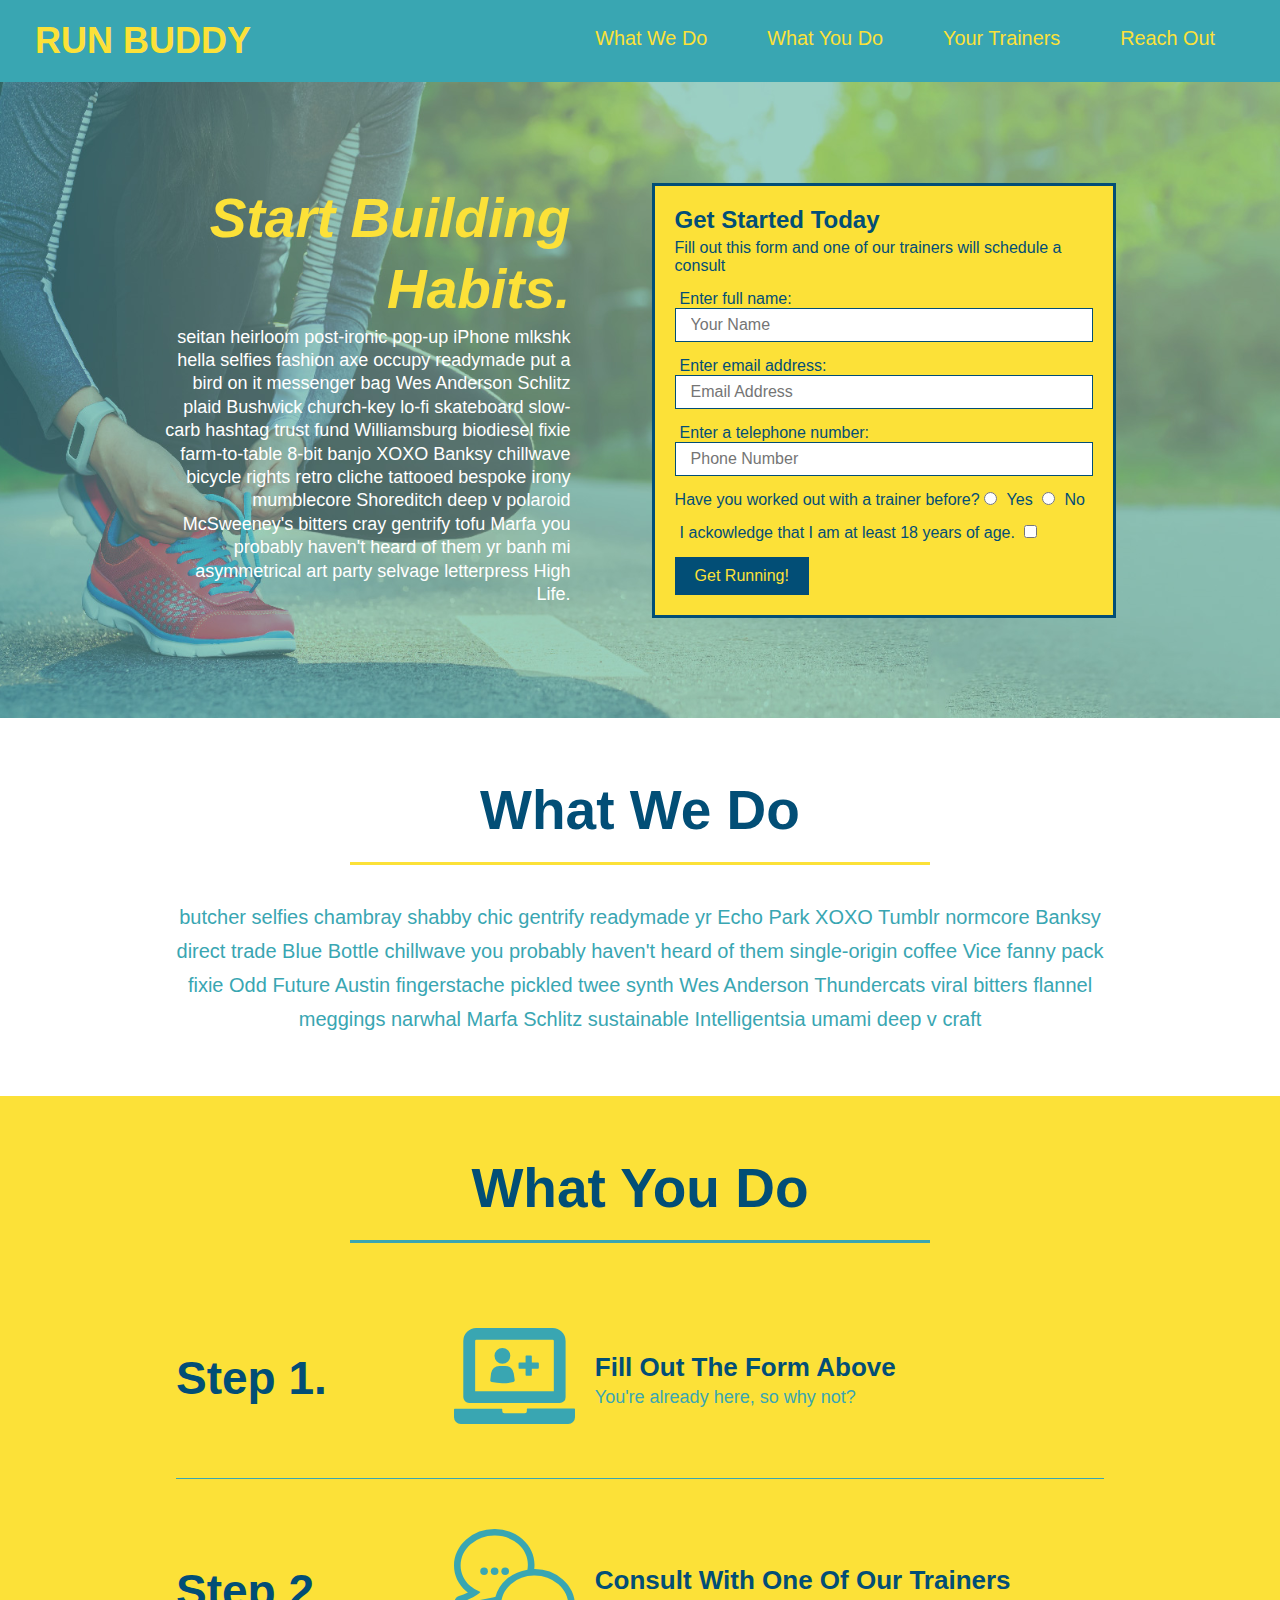
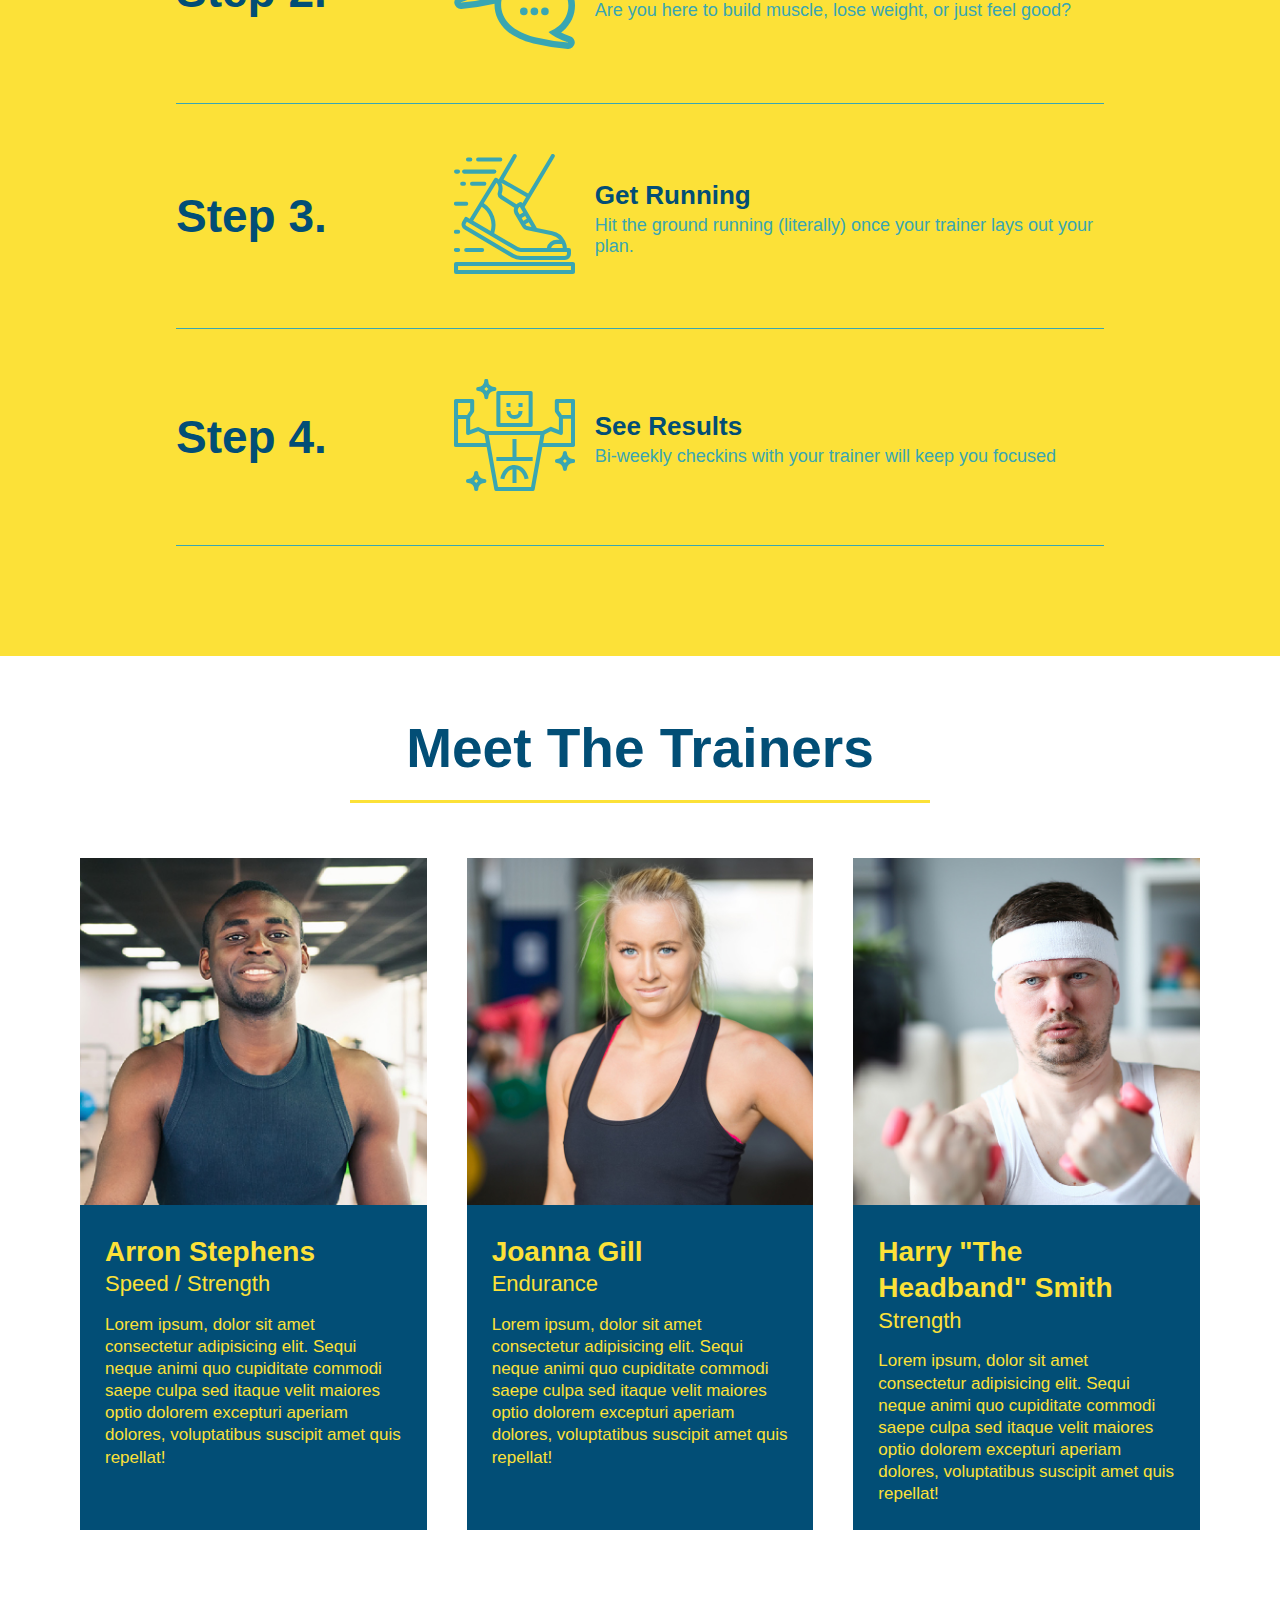
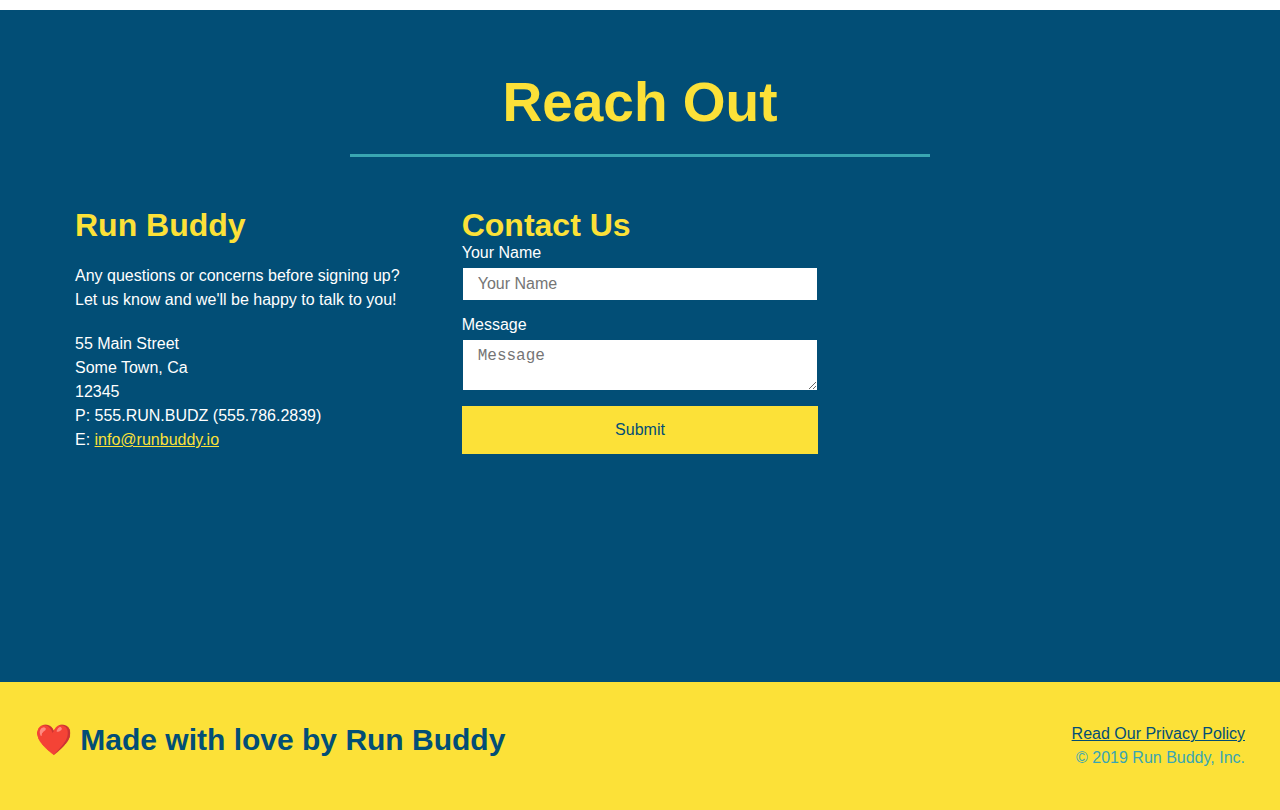
<file: index.html>
<!DOCTYPE html>
<html lang ="en">
    <head>
        <meta charset="UTF-8" />
        <title>Run Buddy</title>
        <link rel="stylesheet" href="./assets/css/style.css"/>
    </head>
    <body>
        <!-- navigation -->
        <header>
        <h1>
            <a href="/">RUN BUDDY</a>
        </h1>
        <nav>
            <ul>
                <li>
                    <a href="#what-we-do">What We Do</a>
                </li>
                <li>
                    <a href="#what-you-do"> What You Do</a>
                </li>
                <li>
                    <a href="#your-trainers">Your Trainers</a>
                </li>
                <li>
                    <a href="#reach-out"> Reach Out</a>
                </li>
            </ul>
        </nav>
        </header>
        <!--hero/jumbotron-->
        <section class="hero">
            <div class="hero-cta">
                <h2>Start Building Habits.</h2>
                <p>
                  seitan heirloom post-ironic pop-up iPhone mlkshk hella selfies fashion axe occupy readymade put a bird on it messenger bag Wes Anderson Schlitz plaid Bushwick church-key lo-fi skateboard slow-carb hashtag trust fund Williamsburg biodiesel fixie farm-to-table 8-bit banjo XOXO Banksy chillwave bicycle rights retro cliche tattooed bespoke irony mumblecore Shoreditch deep v polaroid McSweeney's bitters cray gentrify tofu Marfa you probably haven't heard of them yr banh mi asymmetrical art party selvage letterpress High Life.
                </p>
              </div>
            <div class="hero-form">
                <h3>Get Started Today</h3>
                <p>Fill out this form and one of our trainers will schedule a consult</p>
                <form>
                    <label for="name">Enter full name:</label>
                    <input type="text" placeholder="Your Name" name="name" id="name" class="form-input"/>
                    <label for="email">Enter email address:</label>
                    <input type="email" placeholder="Email Address" name="email" id="email" class="form-input" />
                    <label for="phone">Enter a telephone number:</label>
                    <input type="tel" placeholder="Phone Number" name="phone" id="phone" class="form-input"/>
                    <p>
                        Have you worked out with a trainer before?
                        <input type="radio" name="trainer-confirm" id="trainer-yes" />
                        <label for="trainer-yes">Yes</label>
                        <input type="radio" name="trainer-confirm" id="trainer-no" />
                        <label for="trainer-no">No</label>
                    </p>
                    <p>
                        <label for="checkbox">
                            I ackowledge that I am at least 18 years of age.
                        </label>
                        <input type="checkbox" name="age-confirm" id="checkbox" />
                    </p>
                    <button type="submit">
                        Get Running!
                    </button>
                </form>
            </div>
        </section>
        <!--end hero section-->
        <!--what we do section-->
        <section id="what-we-do" class="intro">
            <div class="flex-row">
                <h2 class="section-title primary-border">What We Do</h2>
            </div> 
            <div class="flex-row">
                <p>
                    butcher selfies chambray shabby chic gentrify readymade yr Echo Park XOXO Tumblr normcore Banksy direct trade Blue Bottle chillwave you probably haven't heard of them single-origin coffee Vice fanny pack fixie Odd Future Austin fingerstache pickled twee synth Wes Anderson Thundercats viral bitters flannel meggings narwhal Marfa Schlitz sustainable Intelligentsia umami deep v craft
                </p>
            </div>
        </section>
        <!--What you do section-->
        <section id="what-you-do" class="steps">
            <div class="flex-row">
              <h2 class="section-title secondary-border">
                What You Do
              </h2> 
            </div>
            <div class="step">
              <h3>Step 1.</h3>
              <div class="step-info">
                <div class="step-img">
                  <img src="./assets/images/step-1.svg" alt="">
                </div>
                <div class="step-text">
                  <h4>Fill Out The Form Above</h4>
                  <p>You're already here, so why not?</p>
                </div>
              </div>
            </div>
            <div class="step">
              <h3>Step 2.</h3>
              <div class="step-info">
                <div class="step-img">
                  <img src="./assets/images/step-2.svg" alt="">
                </div>
                <div class="step-text">
                  <h4>Consult With One Of Our Trainers</h4>
                  <p>Are you here to build muscle, lose weight, or just feel good?</p>
                </div>
              </div>
            </div>
            <div class="step">
              <h3>Step 3.</h3>
              <div class="step-info">
                <div class="step-img">
                  <img src="./assets/images/step-3.svg" alt="">
                </div>
                <div class="step-text">
                  <h4>Get Running</h4>
                  <p>Hit the ground running (literally) once your trainer lays out your plan.</p>
                </div>
              </div>
            </div>
            <div class="step">
              <h3>Step 4.</h3>
              <div class="step-info">
                <div class="step-img">
                  <img src="./assets/images/step-4.svg" alt="">
                </div>
                <div class="step-text">
                  <h4>See Results</h4>
                  <p>Bi-weekly checkins with your trainer will keep you focused</p>
                </div>
              </div>
            </div>
          </section>
        <!--meet the trainers section-->
        <section id="your-trainers">
            <div class="flex-row">
              <h2 class="section-title primary-border">
                Meet The Trainers
              </h2>
            </div>
      
            <div class="trainers">
              <article class="trainer">
                <img src="./assets/images/trainer-1.jpg" alt="Arron Stephens in his workout clothes, ready to pump iron">
                <div class="trainer-bio">
                  <h3 class="trainer-name">Arron Stephens</h3>
                  <h4 class="trainer-role">Speed / Strength</h4>
                  <p>Lorem ipsum, dolor sit amet consectetur adipisicing elit. Sequi neque animi quo cupiditate commodi saepe culpa sed itaque velit maiores optio dolorem excepturi aperiam dolores, voluptatibus suscipit amet quis repellat!</p>
                </div>
              </article>
      
              <article class="trainer">
                <img src="./assets/images/trainer-2.jpg" alt="Joanna Gill cooling off after a work out">
                <div class="trainer-bio">
                  <h3 class="trainer-name">Joanna Gill</h3>
                  <h4 class="trainer-role">Endurance</h4>
                  <p>Lorem ipsum, dolor sit amet consectetur adipisicing elit. Sequi neque animi quo cupiditate commodi saepe culpa sed itaque velit maiores optio dolorem excepturi aperiam dolores, voluptatibus suscipit amet quis repellat!</p>
                  </div>
                </article>
      
              <article class="trainer">
                <img src="./assets/images/trainer-3.jpg" alt="Harry Smith wearing a headband and lifting comically small pink weights">
                <div class="trainer-bio">
                  <h3 class="trainer-name">Harry "The Headband" Smith</h3>
                  <h4 class="trainer-role">Strength</h4>
                  <p>Lorem ipsum, dolor sit amet consectetur adipisicing elit. Sequi neque animi quo cupiditate commodi saepe culpa sed itaque velit maiores optio dolorem excepturi aperiam dolores, voluptatibus suscipit amet quis repellat!</p>
                </div>
              </article>
            </div>
          </section>
        <!--Reach out section-->
        <section id="reach-out" class="contact">
            <div class="flex-row">
              <h2 class="section-title secondary-border">
                Reach Out
              </h2>
            </div>
      
            <div class="contact-info">
              <div>
                <h3>Run Buddy</h3>
                <p>
                  Any questions or concerns before signing up? 
                  <br>
                  Let us know and we'll be happy to talk to you!
                </p>
      
                <address>
                  55 Main Street <br>
                  Some Town, Ca <br>
                  12345<br>
                  P: 555.RUN.BUDZ (555.786.2839)<br>
                  E: <a href="mailto:info@runbuddy.io">info@runbuddy.io</a>
                </address>
                
              </div>
      
              <div class="contact-form">
                <h3>Contact Us</h3>
                <form>
                  <label for="contact-name">Your Name</label>
                  <input type="text" id="contact-name" placeholder="Your Name">
              
                  <label for="contact-message">Message</label>
                  <textarea id="contact-message" placeholder="Message"></textarea>
              
                  <button type="submit">Submit</button>
                </form>
              </div>
              
              <iframe src="https://www.google.com/maps/embed?pb=!1m14!1m12!1m3!1d12182.30520634488!2d-74.0652613!3d40.2407219!2m3!1f0!2f0!3f0!3m2!1i1024!2i768!4f13.1!5e0!3m2!1sen!2sus!4v1561060983193!5m2!1sen!2sus" frameborder="0" style="border:0" allowfullscreen="">
              </iframe>
            </div>
          </section>
        <!--Footer-->
        <footer>
            <h2>❤️ Made with love by Run Buddy</h2>
            <div>
                <a href="./privacy-policy.html">Read Our Privacy Policy</a><br />
                &copy; 2019 Run Buddy, Inc.
            </div>
        </footer>
    </body>
</html>
</file>
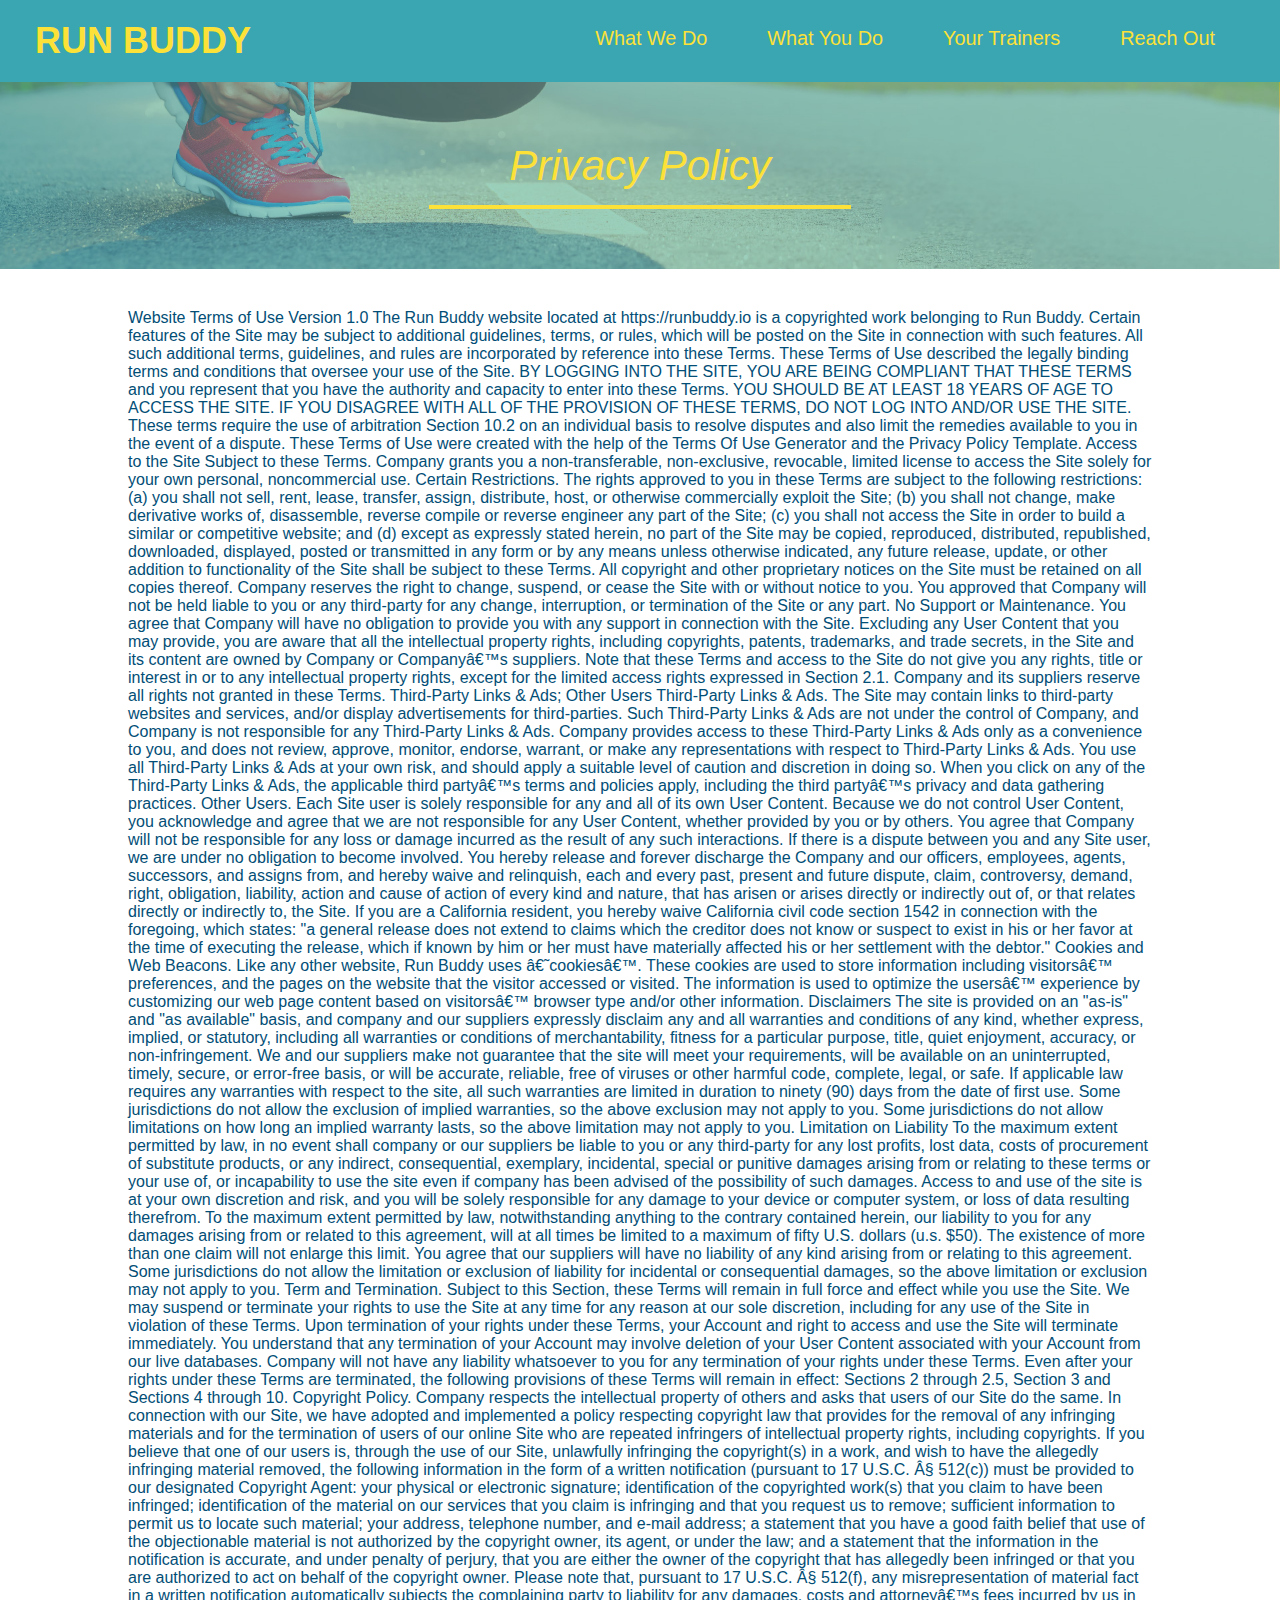
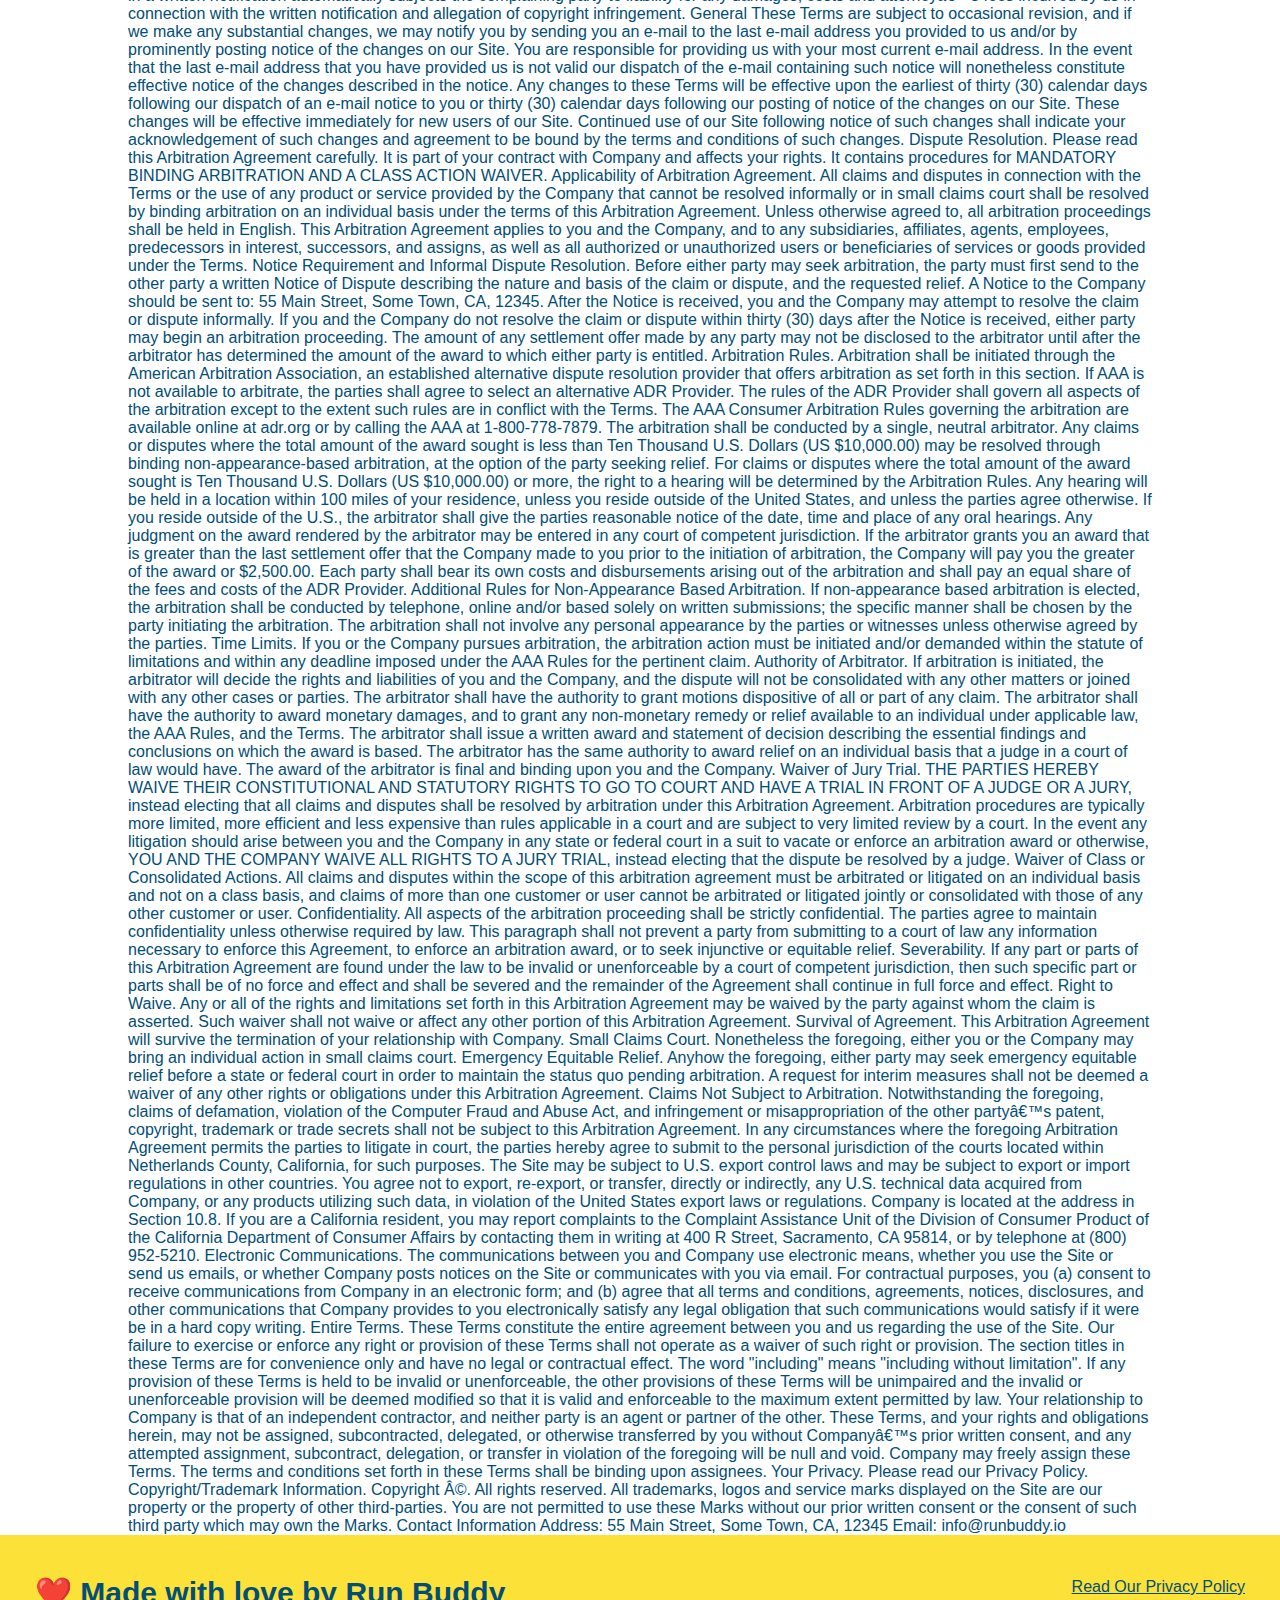
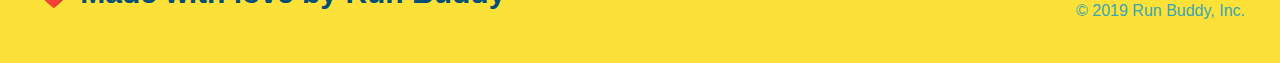
<file: privacy-policy.html>
<!DOCTYPE html>
<html lang="en">
    <head>
        <meta charset="UTF-8" />
        <title>Privacy Policy - Run Buddy</title>
        <link rel="stylesheet" href="./assets/css/style.css" />
        <link rel="stylesheet" href="./assets/css/secondary-styles.css" />
    </head>
    <body>
        <header>
            <h1>
                <a href="/">RUN BUDDY</a>
            </h1>
            <nav>
                <ul>
                    <li>
                        <a href="./index.html#what-we-do">What We Do</a>
                    </li>
                    <li>
                        <a href="./index.html#what-you-do"> What You Do</a>
                    </li>
                    <li>
                        <a href="./index.html#your-trainers">Your Trainers</a>
                    </li>
                    <li>
                        <a href="./index.html#reach-out"> Reach Out</a>
                    </li>
                </ul>
            </nav>
            </header>
            <section class="hero">
                <h2 class="page-title">
                    Privacy Policy
                </h2>
            </section>
            <article class="secondary-content">
                Website Terms of Use

Version 1.0

The Run Buddy website located at https://runbuddy.io is a copyrighted work belonging to Run Buddy. Certain features of the Site may be subject to additional guidelines, terms, or rules, which will be posted on the Site in connection with such features.

All such additional terms, guidelines, and rules are incorporated by reference into these Terms.

These Terms of Use described the legally binding terms and conditions that oversee your use of the Site. BY LOGGING INTO THE SITE, YOU ARE BEING COMPLIANT THAT THESE TERMS and you represent that you have the authority and capacity to enter into these Terms. YOU SHOULD BE AT LEAST 18 YEARS OF AGE TO ACCESS THE SITE. IF YOU DISAGREE WITH ALL OF THE PROVISION OF THESE TERMS, DO NOT LOG INTO AND/OR USE THE SITE.

These terms require the use of arbitration Section 10.2 on an individual basis to resolve disputes and also limit the remedies available to you in the event of a dispute. These Terms of Use were created with the help of the Terms Of Use Generator and the Privacy Policy Template.

Access to the Site
Subject to these Terms. Company grants you a non-transferable, non-exclusive, revocable, limited license to access the Site solely for your own personal, noncommercial use.

Certain Restrictions. The rights approved to you in these Terms are subject to the following restrictions: (a) you shall not sell, rent, lease, transfer, assign, distribute, host, or otherwise commercially exploit the Site; (b) you shall not change, make derivative works of, disassemble, reverse compile or reverse engineer any part of the Site; (c) you shall not access the Site in order to build a similar or competitive website; and (d) except as expressly stated herein, no part of the Site may be copied, reproduced, distributed, republished, downloaded, displayed, posted or transmitted in any form or by any means unless otherwise indicated, any future release, update, or other addition to functionality of the Site shall be subject to these Terms. All copyright and other proprietary notices on the Site must be retained on all copies thereof.

Company reserves the right to change, suspend, or cease the Site with or without notice to you. You approved that Company will not be held liable to you or any third-party for any change, interruption, or termination of the Site or any part.

No Support or Maintenance. You agree that Company will have no obligation to provide you with any support in connection with the Site.

Excluding any User Content that you may provide, you are aware that all the intellectual property rights, including copyrights, patents, trademarks, and trade secrets, in the Site and its content are owned by Company or Companyâ€™s suppliers. Note that these Terms and access to the Site do not give you any rights, title or interest in or to any intellectual property rights, except for the limited access rights expressed in Section 2.1. Company and its suppliers reserve all rights not granted in these Terms.

Third-Party Links & Ads; Other Users
Third-Party Links & Ads. The Site may contain links to third-party websites and services, and/or display advertisements for third-parties. Such Third-Party Links & Ads are not under the control of Company, and Company is not responsible for any Third-Party Links & Ads. Company provides access to these Third-Party Links & Ads only as a convenience to you, and does not review, approve, monitor, endorse, warrant, or make any representations with respect to Third-Party Links & Ads. You use all Third-Party Links & Ads at your own risk, and should apply a suitable level of caution and discretion in doing so. When you click on any of the Third-Party Links & Ads, the applicable third partyâ€™s terms and policies apply, including the third partyâ€™s privacy and data gathering practices.

Other Users. Each Site user is solely responsible for any and all of its own User Content. Because we do not control User Content, you acknowledge and agree that we are not responsible for any User Content, whether provided by you or by others. You agree that Company will not be responsible for any loss or damage incurred as the result of any such interactions. If there is a dispute between you and any Site user, we are under no obligation to become involved.

You hereby release and forever discharge the Company and our officers, employees, agents, successors, and assigns from, and hereby waive and relinquish, each and every past, present and future dispute, claim, controversy, demand, right, obligation, liability, action and cause of action of every kind and nature, that has arisen or arises directly or indirectly out of, or that relates directly or indirectly to, the Site. If you are a California resident, you hereby waive California civil code section 1542 in connection with the foregoing, which states: "a general release does not extend to claims which the creditor does not know or suspect to exist in his or her favor at the time of executing the release, which if known by him or her must have materially affected his or her settlement with the debtor."

Cookies and Web Beacons. Like any other website, Run Buddy uses â€˜cookiesâ€™. These cookies are used to store information including visitorsâ€™ preferences, and the pages on the website that the visitor accessed or visited. The information is used to optimize the usersâ€™ experience by customizing our web page content based on visitorsâ€™ browser type and/or other information.

Disclaimers
The site is provided on an "as-is" and "as available" basis, and company and our suppliers expressly disclaim any and all warranties and conditions of any kind, whether express, implied, or statutory, including all warranties or conditions of merchantability, fitness for a particular purpose, title, quiet enjoyment, accuracy, or non-infringement. We and our suppliers make not guarantee that the site will meet your requirements, will be available on an uninterrupted, timely, secure, or error-free basis, or will be accurate, reliable, free of viruses or other harmful code, complete, legal, or safe. If applicable law requires any warranties with respect to the site, all such warranties are limited in duration to ninety (90) days from the date of first use.

Some jurisdictions do not allow the exclusion of implied warranties, so the above exclusion may not apply to you. Some jurisdictions do not allow limitations on how long an implied warranty lasts, so the above limitation may not apply to you.

Limitation on Liability
To the maximum extent permitted by law, in no event shall company or our suppliers be liable to you or any third-party for any lost profits, lost data, costs of procurement of substitute products, or any indirect, consequential, exemplary, incidental, special or punitive damages arising from or relating to these terms or your use of, or incapability to use the site even if company has been advised of the possibility of such damages. Access to and use of the site is at your own discretion and risk, and you will be solely responsible for any damage to your device or computer system, or loss of data resulting therefrom.

To the maximum extent permitted by law, notwithstanding anything to the contrary contained herein, our liability to you for any damages arising from or related to this agreement, will at all times be limited to a maximum of fifty U.S. dollars (u.s. $50). The existence of more than one claim will not enlarge this limit. You agree that our suppliers will have no liability of any kind arising from or relating to this agreement.

Some jurisdictions do not allow the limitation or exclusion of liability for incidental or consequential damages, so the above limitation or exclusion may not apply to you.

Term and Termination. Subject to this Section, these Terms will remain in full force and effect while you use the Site. We may suspend or terminate your rights to use the Site at any time for any reason at our sole discretion, including for any use of the Site in violation of these Terms. Upon termination of your rights under these Terms, your Account and right to access and use the Site will terminate immediately. You understand that any termination of your Account may involve deletion of your User Content associated with your Account from our live databases. Company will not have any liability whatsoever to you for any termination of your rights under these Terms. Even after your rights under these Terms are terminated, the following provisions of these Terms will remain in effect: Sections 2 through 2.5, Section 3 and Sections 4 through 10.

Copyright Policy.
Company respects the intellectual property of others and asks that users of our Site do the same. In connection with our Site, we have adopted and implemented a policy respecting copyright law that provides for the removal of any infringing materials and for the termination of users of our online Site who are repeated infringers of intellectual property rights, including copyrights. If you believe that one of our users is, through the use of our Site, unlawfully infringing the copyright(s) in a work, and wish to have the allegedly infringing material removed, the following information in the form of a written notification (pursuant to 17 U.S.C. Â§ 512(c)) must be provided to our designated Copyright Agent:

your physical or electronic signature;
identification of the copyrighted work(s) that you claim to have been infringed;
identification of the material on our services that you claim is infringing and that you request us to remove;
sufficient information to permit us to locate such material; your address, telephone number, and e-mail address;
a statement that you have a good faith belief that use of the objectionable material is not authorized by the copyright owner, its agent, or under the law; and
a statement that the information in the notification is accurate, and under penalty of perjury, that you are either the owner of the copyright that has allegedly been infringed or that you are authorized to act on behalf of the copyright owner.
Please note that, pursuant to 17 U.S.C. Â§ 512(f), any misrepresentation of material fact in a written notification automatically subjects the complaining party to liability for any damages, costs and attorneyâ€™s fees incurred by us in connection with the written notification and allegation of copyright infringement.

General
These Terms are subject to occasional revision, and if we make any substantial changes, we may notify you by sending you an e-mail to the last e-mail address you provided to us and/or by prominently posting notice of the changes on our Site. You are responsible for providing us with your most current e-mail address. In the event that the last e-mail address that you have provided us is not valid our dispatch of the e-mail containing such notice will nonetheless constitute effective notice of the changes described in the notice. Any changes to these Terms will be effective upon the earliest of thirty (30) calendar days following our dispatch of an e-mail notice to you or thirty (30) calendar days following our posting of notice of the changes on our Site. These changes will be effective immediately for new users of our Site. Continued use of our Site following notice of such changes shall indicate your acknowledgement of such changes and agreement to be bound by the terms and conditions of such changes. Dispute Resolution. Please read this Arbitration Agreement carefully. It is part of your contract with Company and affects your rights. It contains procedures for MANDATORY BINDING ARBITRATION AND A CLASS ACTION WAIVER.

Applicability of Arbitration Agreement. All claims and disputes in connection with the Terms or the use of any product or service provided by the Company that cannot be resolved informally or in small claims court shall be resolved by binding arbitration on an individual basis under the terms of this Arbitration Agreement. Unless otherwise agreed to, all arbitration proceedings shall be held in English. This Arbitration Agreement applies to you and the Company, and to any subsidiaries, affiliates, agents, employees, predecessors in interest, successors, and assigns, as well as all authorized or unauthorized users or beneficiaries of services or goods provided under the Terms.

Notice Requirement and Informal Dispute Resolution. Before either party may seek arbitration, the party must first send to the other party a written Notice of Dispute describing the nature and basis of the claim or dispute, and the requested relief. A Notice to the Company should be sent to: 55 Main Street, Some Town, CA, 12345. After the Notice is received, you and the Company may attempt to resolve the claim or dispute informally. If you and the Company do not resolve the claim or dispute within thirty (30) days after the Notice is received, either party may begin an arbitration proceeding. The amount of any settlement offer made by any party may not be disclosed to the arbitrator until after the arbitrator has determined the amount of the award to which either party is entitled.

Arbitration Rules. Arbitration shall be initiated through the American Arbitration Association, an established alternative dispute resolution provider that offers arbitration as set forth in this section. If AAA is not available to arbitrate, the parties shall agree to select an alternative ADR Provider. The rules of the ADR Provider shall govern all aspects of the arbitration except to the extent such rules are in conflict with the Terms. The AAA Consumer Arbitration Rules governing the arbitration are available online at adr.org or by calling the AAA at 1-800-778-7879. The arbitration shall be conducted by a single, neutral arbitrator. Any claims or disputes where the total amount of the award sought is less than Ten Thousand U.S. Dollars (US $10,000.00) may be resolved through binding non-appearance-based arbitration, at the option of the party seeking relief. For claims or disputes where the total amount of the award sought is Ten Thousand U.S. Dollars (US $10,000.00) or more, the right to a hearing will be determined by the Arbitration Rules. Any hearing will be held in a location within 100 miles of your residence, unless you reside outside of the United States, and unless the parties agree otherwise. If you reside outside of the U.S., the arbitrator shall give the parties reasonable notice of the date, time and place of any oral hearings. Any judgment on the award rendered by the arbitrator may be entered in any court of competent jurisdiction. If the arbitrator grants you an award that is greater than the last settlement offer that the Company made to you prior to the initiation of arbitration, the Company will pay you the greater of the award or $2,500.00. Each party shall bear its own costs and disbursements arising out of the arbitration and shall pay an equal share of the fees and costs of the ADR Provider.

Additional Rules for Non-Appearance Based Arbitration. If non-appearance based arbitration is elected, the arbitration shall be conducted by telephone, online and/or based solely on written submissions; the specific manner shall be chosen by the party initiating the arbitration. The arbitration shall not involve any personal appearance by the parties or witnesses unless otherwise agreed by the parties.

Time Limits. If you or the Company pursues arbitration, the arbitration action must be initiated and/or demanded within the statute of limitations and within any deadline imposed under the AAA Rules for the pertinent claim.

Authority of Arbitrator. If arbitration is initiated, the arbitrator will decide the rights and liabilities of you and the Company, and the dispute will not be consolidated with any other matters or joined with any other cases or parties. The arbitrator shall have the authority to grant motions dispositive of all or part of any claim. The arbitrator shall have the authority to award monetary damages, and to grant any non-monetary remedy or relief available to an individual under applicable law, the AAA Rules, and the Terms. The arbitrator shall issue a written award and statement of decision describing the essential findings and conclusions on which the award is based. The arbitrator has the same authority to award relief on an individual basis that a judge in a court of law would have. The award of the arbitrator is final and binding upon you and the Company.

Waiver of Jury Trial. THE PARTIES HEREBY WAIVE THEIR CONSTITUTIONAL AND STATUTORY RIGHTS TO GO TO COURT AND HAVE A TRIAL IN FRONT OF A JUDGE OR A JURY, instead electing that all claims and disputes shall be resolved by arbitration under this Arbitration Agreement. Arbitration procedures are typically more limited, more efficient and less expensive than rules applicable in a court and are subject to very limited review by a court. In the event any litigation should arise between you and the Company in any state or federal court in a suit to vacate or enforce an arbitration award or otherwise, YOU AND THE COMPANY WAIVE ALL RIGHTS TO A JURY TRIAL, instead electing that the dispute be resolved by a judge.

Waiver of Class or Consolidated Actions. All claims and disputes within the scope of this arbitration agreement must be arbitrated or litigated on an individual basis and not on a class basis, and claims of more than one customer or user cannot be arbitrated or litigated jointly or consolidated with those of any other customer or user.

Confidentiality. All aspects of the arbitration proceeding shall be strictly confidential. The parties agree to maintain confidentiality unless otherwise required by law. This paragraph shall not prevent a party from submitting to a court of law any information necessary to enforce this Agreement, to enforce an arbitration award, or to seek injunctive or equitable relief.

Severability. If any part or parts of this Arbitration Agreement are found under the law to be invalid or unenforceable by a court of competent jurisdiction, then such specific part or parts shall be of no force and effect and shall be severed and the remainder of the Agreement shall continue in full force and effect.

Right to Waive. Any or all of the rights and limitations set forth in this Arbitration Agreement may be waived by the party against whom the claim is asserted. Such waiver shall not waive or affect any other portion of this Arbitration Agreement.

Survival of Agreement. This Arbitration Agreement will survive the termination of your relationship with Company.

Small Claims Court. Nonetheless the foregoing, either you or the Company may bring an individual action in small claims court.

Emergency Equitable Relief. Anyhow the foregoing, either party may seek emergency equitable relief before a state or federal court in order to maintain the status quo pending arbitration. A request for interim measures shall not be deemed a waiver of any other rights or obligations under this Arbitration Agreement.

Claims Not Subject to Arbitration. Notwithstanding the foregoing, claims of defamation, violation of the Computer Fraud and Abuse Act, and infringement or misappropriation of the other partyâ€™s patent, copyright, trademark or trade secrets shall not be subject to this Arbitration Agreement.

In any circumstances where the foregoing Arbitration Agreement permits the parties to litigate in court, the parties hereby agree to submit to the personal jurisdiction of the courts located within Netherlands County, California, for such purposes.

The Site may be subject to U.S. export control laws and may be subject to export or import regulations in other countries. You agree not to export, re-export, or transfer, directly or indirectly, any U.S. technical data acquired from Company, or any products utilizing such data, in violation of the United States export laws or regulations.

Company is located at the address in Section 10.8. If you are a California resident, you may report complaints to the Complaint Assistance Unit of the Division of Consumer Product of the California Department of Consumer Affairs by contacting them in writing at 400 R Street, Sacramento, CA 95814, or by telephone at (800) 952-5210.

Electronic Communications. The communications between you and Company use electronic means, whether you use the Site or send us emails, or whether Company posts notices on the Site or communicates with you via email. For contractual purposes, you (a) consent to receive communications from Company in an electronic form; and (b) agree that all terms and conditions, agreements, notices, disclosures, and other communications that Company provides to you electronically satisfy any legal obligation that such communications would satisfy if it were be in a hard copy writing.

Entire Terms. These Terms constitute the entire agreement between you and us regarding the use of the Site. Our failure to exercise or enforce any right or provision of these Terms shall not operate as a waiver of such right or provision. The section titles in these Terms are for convenience only and have no legal or contractual effect. The word "including" means "including without limitation". If any provision of these Terms is held to be invalid or unenforceable, the other provisions of these Terms will be unimpaired and the invalid or unenforceable provision will be deemed modified so that it is valid and enforceable to the maximum extent permitted by law. Your relationship to Company is that of an independent contractor, and neither party is an agent or partner of the other. These Terms, and your rights and obligations herein, may not be assigned, subcontracted, delegated, or otherwise transferred by you without Companyâ€™s prior written consent, and any attempted assignment, subcontract, delegation, or transfer in violation of the foregoing will be null and void. Company may freely assign these Terms. The terms and conditions set forth in these Terms shall be binding upon assignees.

Your Privacy. Please read our Privacy Policy.

Copyright/Trademark Information. Copyright Â©. All rights reserved. All trademarks, logos and service marks displayed on the Site are our property or the property of other third-parties. You are not permitted to use these Marks without our prior written consent or the consent of such third party which may own the Marks.

Contact Information
Address: 55 Main Street, Some Town, CA, 12345

Email: info@runbuddy.io
            </article>
            <footer>
                <h2>❤️ Made with love by Run Buddy</h2>
                <div>
                    <a href="#">Read Our Privacy Policy</a><br />
                    &copy; 2019 Run Buddy, Inc.
                </div>
            </footer>
    </body>
</html>
</file>
<file: assets/css/style.css>
* {
    box-sizing: border-box;
    margin: 0;
    padding: 0;
  }
  
  body {
    color: #39a6b2;
    font-family: Helvetica, Arial, sans-serif;
  }
  
  
  /* HEADER / NAV BAR STYLES START */
  
  header {
    padding: 20px 35px;
    background-color: #39a6b2;
    display: flex;
    justify-content: space-between;
    flex-wrap: wrap;
  }
  
  header h1 {
    font-weight: bold;
    margin: 0;
    font-size: 36px;
    color: #fce138;
  }
  
  header a {
    text-decoration: none;
    color: #fce138;
  }
  
  header nav {
    margin: 7px 0;
  }
  
  header nav ul {
    display: flex;
    flex-wrap: wrap;
    justify-content: space-between;
    align-items: center;
    list-style: none;
  }
  
  header nav ul li a {
    margin: 0 30px;
    font-weight: lighter;
    font-size: 1.55vw;
  }
  
  /* HEADER / NAVBAR STYLES END */
  
  
  
  /* FOOTER STYLES START */
  footer {
    background: #fce138;
    padding: 40px 35px;
    display: flex;
    justify-content: space-between;
    flex-wrap: wrap;
    width: 100%;
  }
  
  footer h2 {
    color: #024e76;
    font-size: 30px;
    margin: 0;
  }
  
  footer div {
    line-height: 1.5;
    text-align: right;
  }
  
  footer a {
    color: #024e76;
  }
  /* END FOOTER STYLES */
  
  /* STYLE ALL SECTION TAGS */
  section {
    padding: 60px;
  }
  
  /* HERO STYLES START */
  .hero {
    background-image: url('../images/hero-bg.jpg');
    background-size: cover;
    background-position: center;
    display: flex;
    justify-content: center;
    flex-wrap: wrap;
  }
  
  .hero-cta {
    width: 35%;
    text-align: right;
    margin: 3.5%;
    color: #fff;
    font-size: 18px;
    line-height: 1.3;
  }
  
  .hero-cta h2 {
    font-style: italic;
    font-size: 55px;
    color: #fce138;
  }
  
  .hero-form {
    border: 3px solid #024e76;
    background-color: #fce138;
    padding: 20px;
    color: #024e76;
    width: 40%;
    margin: 3.5%;
  }
  
  .hero-form h3 {
    font-size: 24px;
    margin: 0;
  }
  .hero-form p {
    margin: 5px 0 15px 0;
  }
  
  .form-input {
    border: 1px solid #024e76;
    display: block;
    padding: 7px 15px;
    font-size: 16px;
    color: #024e76;
    width: 100%;
    margin-bottom: 15px; 
  }
  
  .hero-form label {
    margin: 0 5px;
  }
  
  .hero-form button {
    color: #fce138;
    background-color: #024e76;
    border: none;
    padding: 10px 20px;
    font-size: 16px;
  } 
  /* HERO STYLES END */
  
  
  /* SECTION TITLE STYLES START */
  .section-title {
    font-size: 55px;
    border-bottom: 3px solid;
    color: #024e76;
    padding-bottom: 20px;
    text-align: center;
    margin: 0 auto 35px auto;
    width: 50%;
  }
  
  .primary-border {
    border-color: #fce138;
  }
  
  .secondary-border {
    border-color: #39a6b2;
  }
  /* SECTION TITLE STYLES END */
  
  /* WHAT WE DO STYLES */
  
  .intro p {
    line-height: 1.7;
    color: #39a6b2;
    width: 80%;
    margin: 0 auto;
    font-size: 20px;
    text-align: center;
  }
  /* WHAT YOU DO STYLES END */
  
  
  /* WHAT YOU DO STYLES START */
  .steps { 
    background: #fce138;
  }
  
  .step {
    margin: 50px auto;
    padding-bottom: 50px;
    width: 80%;
    border-bottom: 1px solid #39a6b2;
    display: flex;
    flex-wrap: wrap;
    align-items: center;
    justify-content: space-between;
  }
  
  .step h3 {
    color: #024e76;
    font-size: 46px;
    flex: 1 30%;
  }
  
  .step-info {
    flex: 2 70%;
    display: flex;
    flex-wrap: wrap;
    align-items: center;
  }
  
  .step-img {
    flex: 1 12%;
    margin-right: 20px;
  }
  
  .step-img img {
    max-width: 100%;
  }
  
  .step-text {
    flex: 12;
  }
  
  .step-text p {
    color: #39a6b2;
    font-size: 18px;
  }
  
  .step-text h4 {
    font-size: 26px;
    line-height: 1.5;
    color: #024e76;
  }
  
  /* WHAT YOU DO STYLES END */
  
  /* MEET THE TRAINERS START */
  .trainers {
    width: 100%;
    margin: 0 auto;
    display: flex;
    flex-wrap: wrap;
    justify-content: space-around;
  }
  
  .trainer {
    margin: 20px;
    flex: 1;
    background: #024e76;
    color: #fce138;
  }
  
  .trainer img {
    width: 100%;
  }
  
  .trainer-bio {
    padding: 25px;
    line-height: 1.3;
  }
  
  .trainer-bio h3 {
    font-size: 28px;
  }
  
  .trainer-bio h4 {
    font-weight: lighter;
    font-size: 22px;
    margin-bottom: 15px;
  }
  
  .trainer-bio p {
    font-size: 17px;
  }
  /* TRAINER STYLES END */
  
  /* REACH OUT STYLES START */
  .contact {
    background: #024e76;
  }
  
  .contact h2 {
    color: #fce138;
  }
  
  .contact-info {
    display: flex;
    justify-content: space-between;
    flex-wrap: wrap;
  }
  
  .contact-info > * {
    flex: 1;
    margin: 15px;
  }
  
  .contact-info iframe {
    height: 400px;
  }
  
  .contact-info div {
    color: white;
  }
  
  .contact-info h3 {
    color: #fce138;
    font-size: 32px;
  }
  
  .contact-info p, .contact-info address {
    margin: 20px 0;
    line-height: 1.5;
    font-size: 16px;
    font-style: normal;
  }
  
  .contact-form input, .contact-form textarea {
    border: 1px solid #024e76;
    display: block;
    padding: 7px 15px;
    font-size: 16px;
    color: #024e76;
    width: 100%;
    margin-bottom: 15px;
    margin-top: 5px;
  }
  
  .contact-form button {
    width: 100%;
    border: none;
    background: #fce138;
    color: #024e76;
    text-align: center;
    padding: 15px 0;
    font-size: 16px;
  }
  
  .contact-info a {
    color: #fce138;
  }
  
  
  /* REACH OUT STYLES END */
  
  /* UTILITIES */
  .text-left {
    text-align: left;
  }
  
  .text-right {
    text-align: right;
  }
  
  .flex-row {
    display: flex;
  }
</file>
<file: assets/css/secondary-styles.css>
.hero {
    background-position: bottom;
    height: auto;
    text-align: center;
    margin-bottom: 40px;
}

.page-title {
    color: #fce138;
    border-bottom: 4px solid #fce138;
    display: inline-block;
    padding: 0 80px 15px 80px;
    font-weight: normal;
    font-size: 42px;
    font-style:italic;
}

.secondary-content {
    width: 80%;
    margin:auto;
    color:#024e76;
}

.secondary-content h3{
    font-size: 25px;
    margin: 20px 0 20px 0;
}

.secondary-content p {
    font-size: 16px;
    line-height: 1.5;
    margin: 20px 0 20px 0;
}

.secondary-content ul {
    margin: 15px 20px 15px 20px;
}
 
.secondary-content li {
    color: #39a6b2;
    margin: 10px 0 10px 0;
}
</file>
